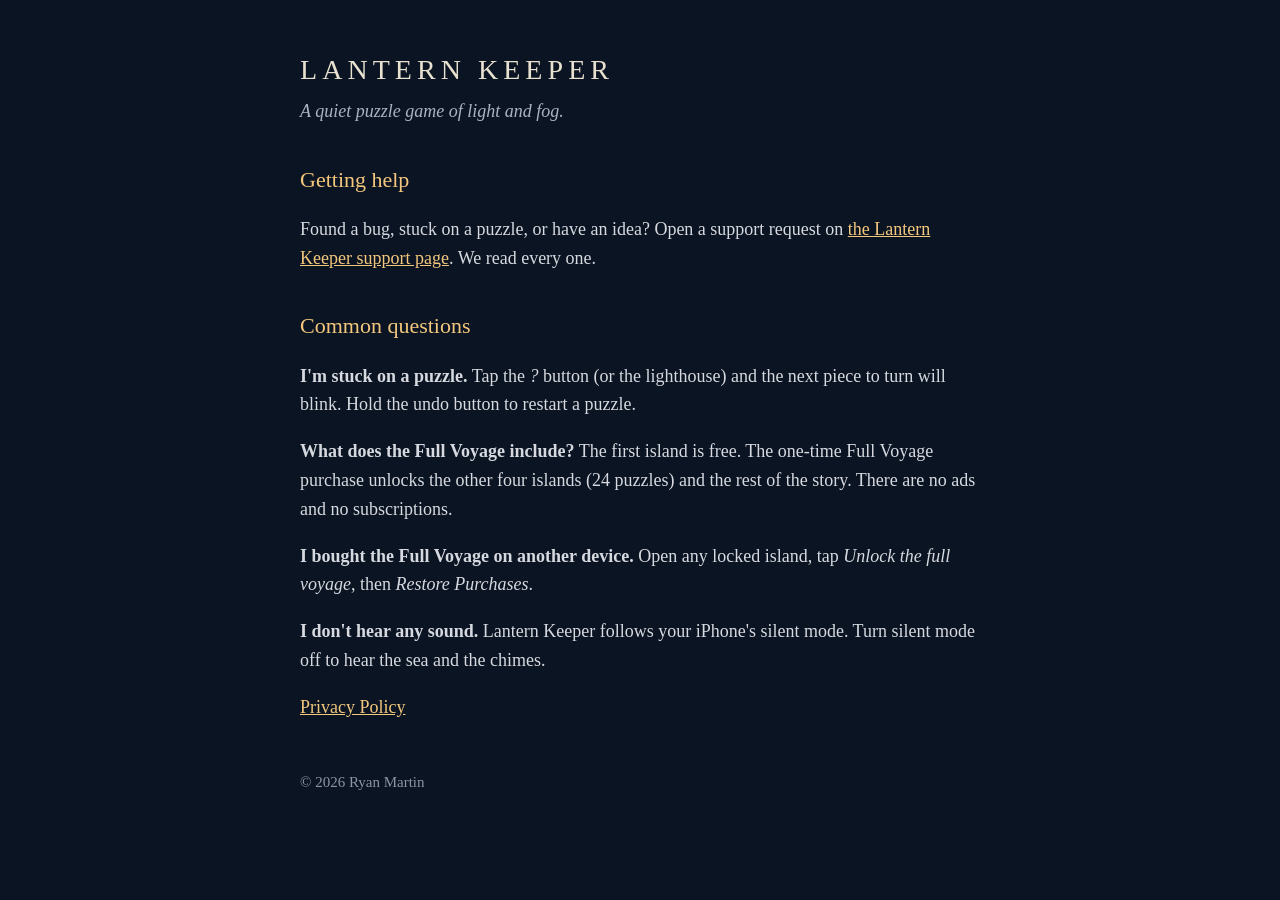
<file: index.html>
<!doctype html>
<html lang="en">
<head>
<meta charset="utf-8"><meta name="viewport" content="width=device-width,initial-scale=1">
<title>Lantern Keeper Support</title>
<link rel="stylesheet" href="style.css">
</head>
<body><main>
<h1>Lantern Keeper</h1>
<p class="sub">A quiet puzzle game of light and fog.</p>

<h2>Getting help</h2>
<p>Found a bug, stuck on a puzzle, or have an idea? Open a support request on
<a href="https://github.com/reminvestor/lanternkeeper-site/issues/new">the Lantern Keeper support page</a>.
We read every one.</p>

<h2>Common questions</h2>
<p><strong>I'm stuck on a puzzle.</strong> Tap the <em>?</em> button (or the lighthouse) and the next piece to turn will blink.
Hold the undo button to restart a puzzle.</p>
<p><strong>What does the Full Voyage include?</strong> The first island is free. The one-time Full Voyage purchase unlocks
the other four islands (24 puzzles) and the rest of the story. There are no ads and no subscriptions.</p>
<p><strong>I bought the Full Voyage on another device.</strong> Open any locked island, tap <em>Unlock the full voyage</em>,
then <em>Restore Purchases</em>.</p>
<p><strong>I don't hear any sound.</strong> Lantern Keeper follows your iPhone's silent mode. Turn silent mode off to hear the sea and the chimes.</p>

<p><a href="privacy.html">Privacy Policy</a></p>
<footer>© 2026 Ryan Martin</footer>
</main></body>
</html>
</file>
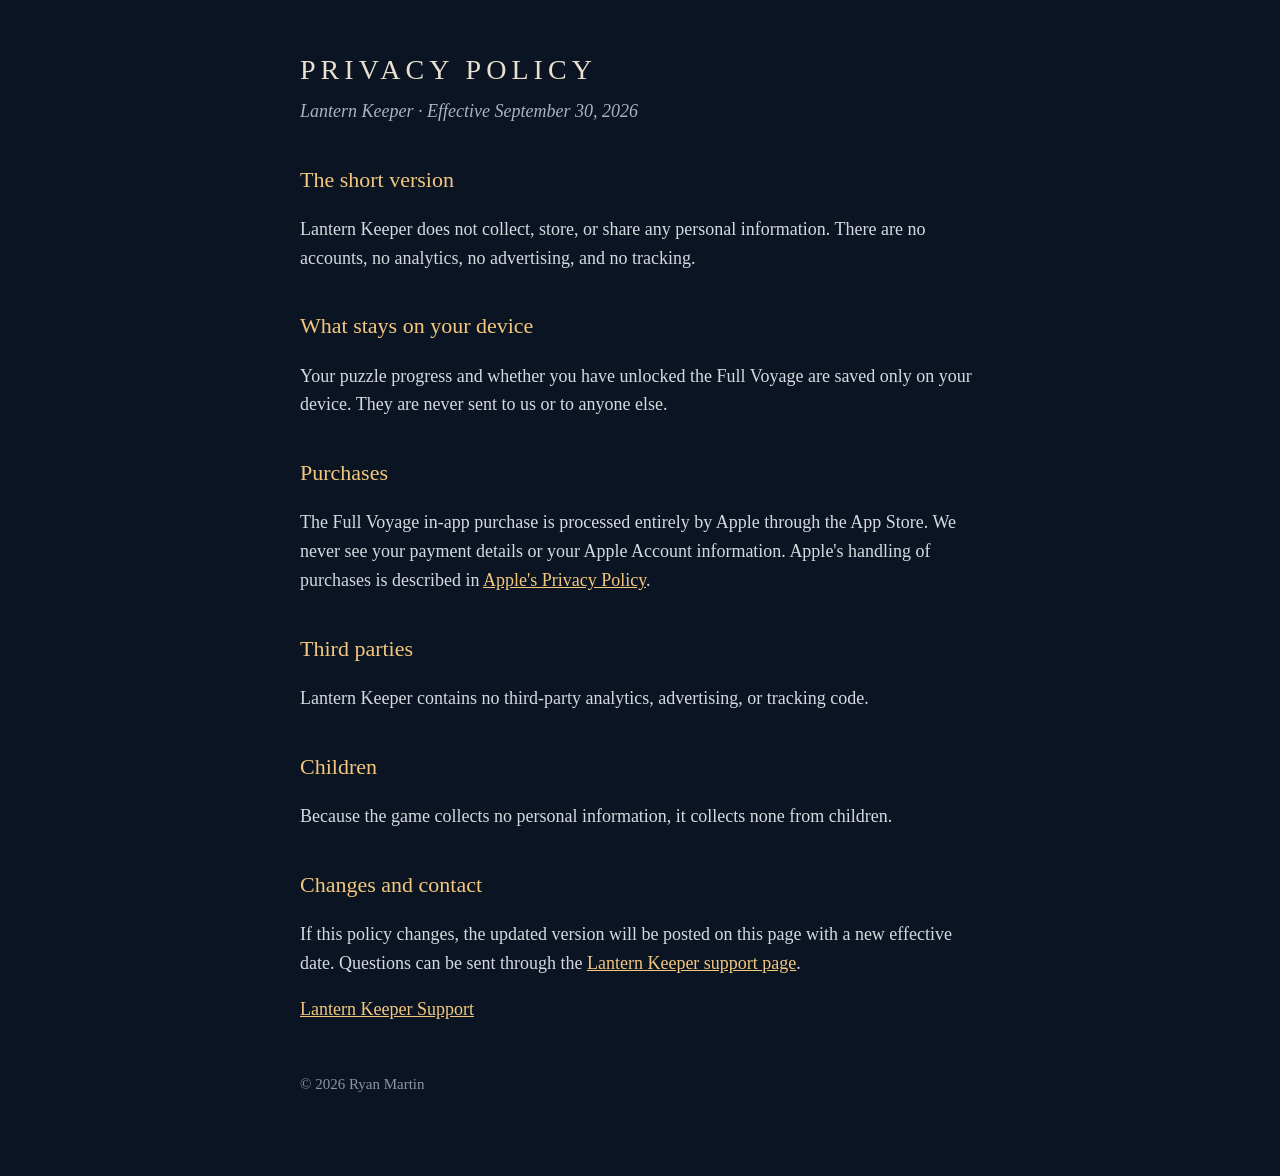
<file: privacy.html>
<!doctype html>
<html lang="en">
<head>
<meta charset="utf-8"><meta name="viewport" content="width=device-width,initial-scale=1">
<title>Lantern Keeper Privacy Policy</title>
<link rel="stylesheet" href="style.css">
</head>
<body><main>
<h1>Privacy Policy</h1>
<p class="sub">Lantern Keeper · Effective September 30, 2026</p>

<h2>The short version</h2>
<p>Lantern Keeper does not collect, store, or share any personal information. There are no accounts, no analytics,
no advertising, and no tracking.</p>

<h2>What stays on your device</h2>
<p>Your puzzle progress and whether you have unlocked the Full Voyage are saved only on your device. They are never
sent to us or to anyone else.</p>

<h2>Purchases</h2>
<p>The Full Voyage in-app purchase is processed entirely by Apple through the App Store. We never see your payment
details or your Apple Account information. Apple's handling of purchases is described in
<a href="https://www.apple.com/legal/privacy/">Apple's Privacy Policy</a>.</p>

<h2>Third parties</h2>
<p>Lantern Keeper contains no third-party analytics, advertising, or tracking code.</p>

<h2>Children</h2>
<p>Because the game collects no personal information, it collects none from children.</p>

<h2>Changes and contact</h2>
<p>If this policy changes, the updated version will be posted on this page with a new effective date. Questions can be
sent through the <a href="https://github.com/reminvestor/lanternkeeper-site/issues/new">Lantern Keeper support page</a>.</p>
<p><a href="index.html">Lantern Keeper Support</a></p>
<footer>© 2026 Ryan Martin</footer>
</main></body>
</html>
</file>
<file: style.css>
body{margin:0;background:#0b1422;color:#e9e1cf;font:18px/1.6 Baskerville,"Baskerville Old Face",Georgia,serif}
main{max-width:680px;margin:0 auto;padding:48px 20px 80px}
h1{font-weight:400;letter-spacing:.18em;text-transform:uppercase;font-size:28px;margin:0 0 4px}
h2{font-weight:400;font-size:22px;margin:36px 0 8px;color:#f3c77e}
p,li{color:#d6d9df}
a{color:#f3c77e}
.sub{font-style:italic;color:#aab3c0;margin:0 0 32px}
footer{margin-top:48px;font-size:15px;color:#8b95a3}
</file>
